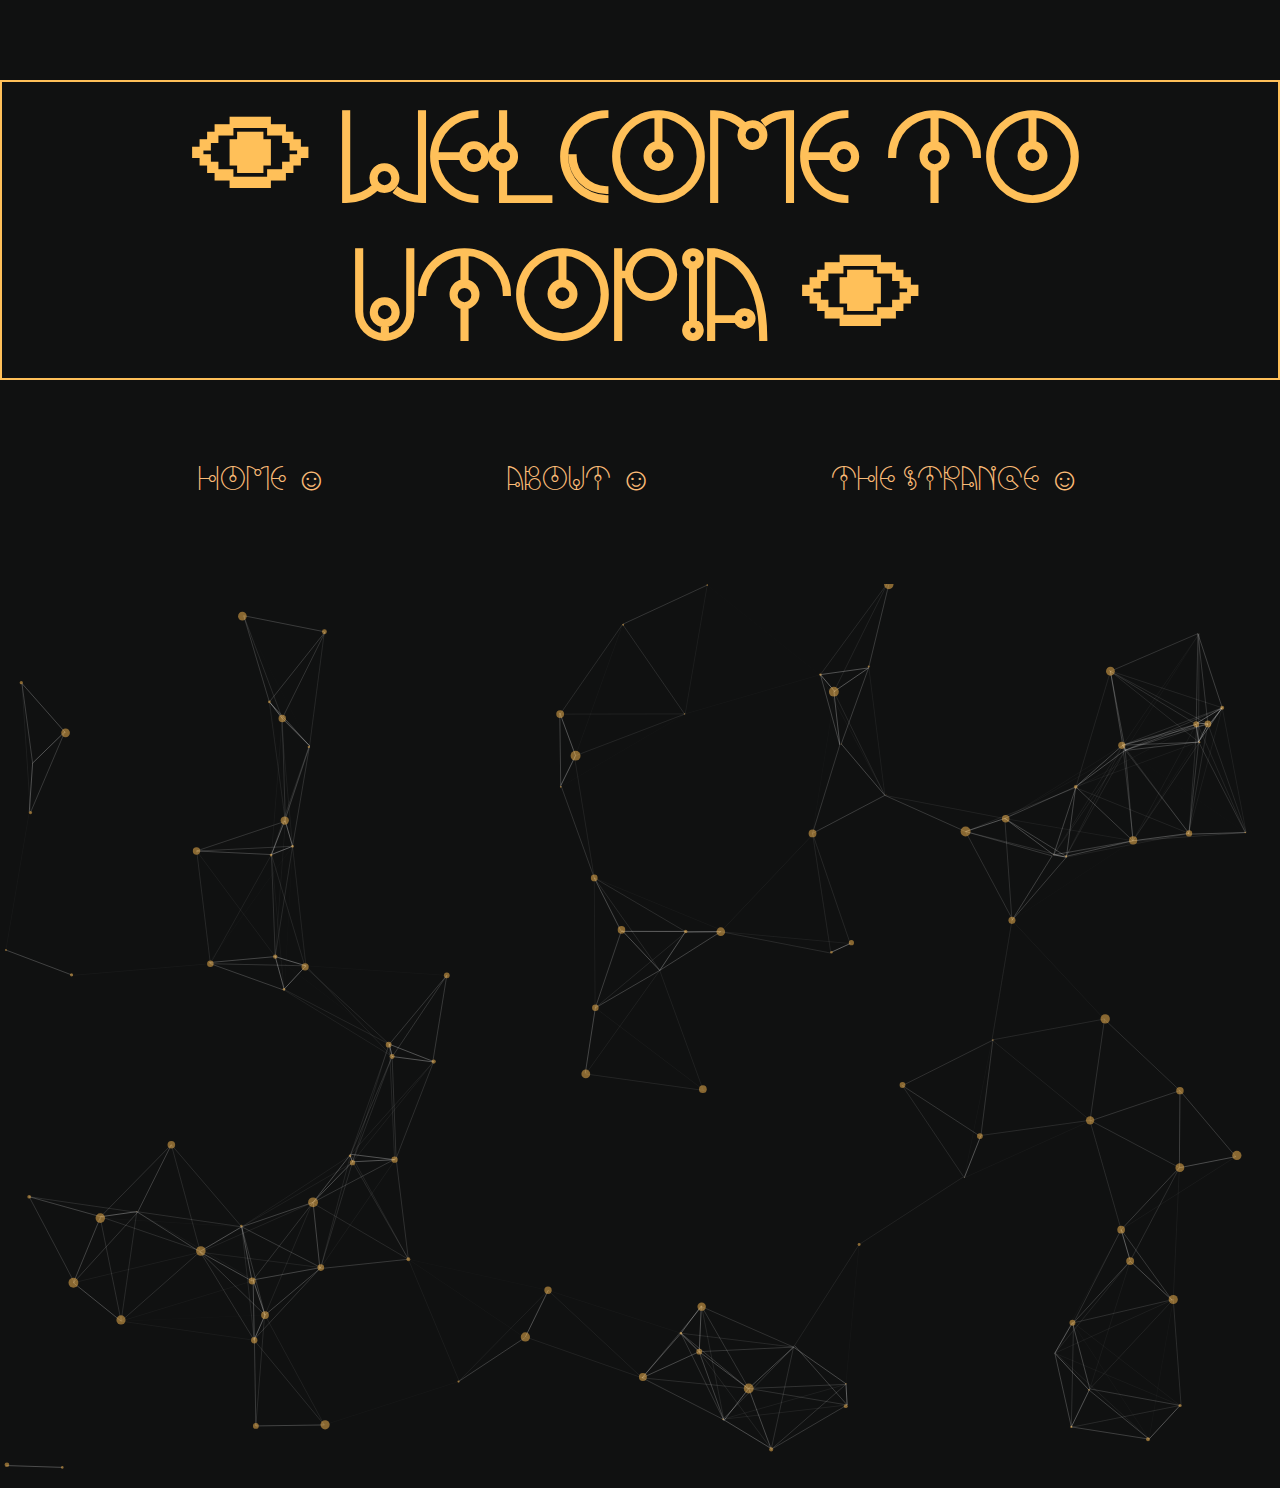
<file: index.html>
<!DOCTYPE html>
<html>
<head>
  <meta charset="utf-8" />
  <title>❤</title>
  <link rel="stylesheet" href="styles.css">
</head>

<body style="background-color: #101111;">
<h1 style="text-align:center">👁 WELCOME TO UTOPIA 👁</h1>

   <div class="container">
      <div class="nav-wrapper">
        <div class="left-side">
          <div class="nav-link-wrapper">
              <a href="index.html">Home ☺</a>
            </div>

            <div class="nav-link-wrapper">
              <a href="about.html">About ☺</a>
            </div>

            <div class="nav-link-wrapper">
              <a href="the strange.html">The strange ☺</a>
            </div>

          </div>
        </div>
      </div>

    <div id="particles-js"></div>
      <script type="text/javascript" src="animations/particles.js"></script>
      <script type="text/javascript" src="animations/app.js"></script>
    </div>
</body>
</html>
</file>
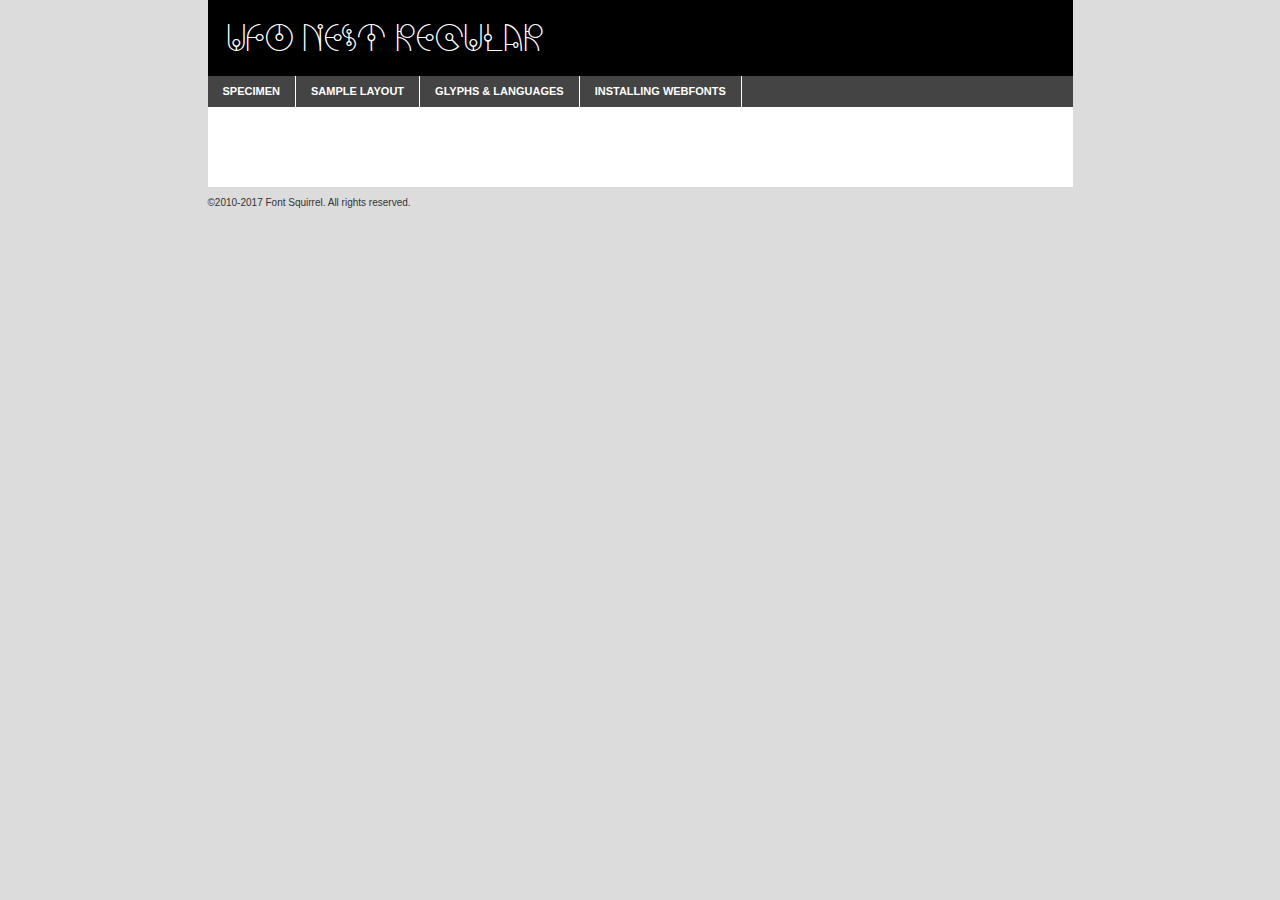
<file: fonts/ufo_nest_-_regluar-demo.html>
<!DOCTYPE html PUBLIC "-//W3C//DTD XHTML 1.0 Transitional//EN"
	"http://www.w3.org/TR/xhtml1/DTD/xhtml1-transitional.dtd">

<html xmlns="http://www.w3.org/1999/xhtml" xml:lang="en" lang="en">
<head>
	<meta http-equiv="Content-Type" content="text/html; charset=utf-8" />
	<script src="http://ajax.googleapis.com/ajax/libs/jquery/1.7.2/jquery.min.js" type="text/javascript" charset="utf-8"></script>
	<script type="text/javascript">
	(function($){$.fn.easyTabs=function(option){var param=jQuery.extend({fadeSpeed:"fast",defaultContent:1,activeClass:'active'},option);$(this).each(function(){var thisId="#"+this.id;if(param.defaultContent==''){param.defaultContent=1;}
	if(typeof param.defaultContent=="number")
	{var defaultTab=$(thisId+" .tabs li:eq("+(param.defaultContent-1)+") a").attr('href').substr(1);}else{var defaultTab=param.defaultContent;}
	$(thisId+" .tabs li a").each(function(){var tabToHide=$(this).attr('href').substr(1);$("#"+tabToHide).addClass('easytabs-tab-content');});hideAll();changeContent(defaultTab);function hideAll(){$(thisId+" .easytabs-tab-content").hide();}
	function changeContent(tabId){hideAll();$(thisId+" .tabs li").removeClass(param.activeClass);$(thisId+" .tabs li a[href=#"+tabId+"]").closest('li').addClass(param.activeClass);if(param.fadeSpeed!="none")
	{$(thisId+" #"+tabId).fadeIn(param.fadeSpeed);}else{$(thisId+" #"+tabId).show();}}
	$(thisId+" .tabs li").click(function(){var tabId=$(this).find('a').attr('href').substr(1);changeContent(tabId);return false;});});}})(jQuery);
	</script>
	<link rel="stylesheet" href="specimen_files/specimen_stylesheet.css" type="text/css" charset="utf-8" />
	<link rel="stylesheet" href="stylesheet.css" type="text/css" charset="utf-8" />

	<style type="text/css">
					body{
				font-family: 'ufo_nestregular';
							}
		</style>

	<title>UFO NEST Regular Specimen</title>
	
	
	<script type="text/javascript" charset="utf-8">
		$(document).ready(function() {
			$('#container').easyTabs({defaultContent:1});
		});
	</script>
</head>

<body>
<div id="container">
	<div id="header">
		UFO NEST Regular	</div>
	<ul class="tabs">
		<li><a href="#specimen">Specimen</a></li>
		<li><a href="#layout">Sample Layout</a></li>
				<li><a href="#glyphs">Glyphs &amp; Languages</a></li>
		<li><a href="#installing">Installing Webfonts</a></li>
		
	</ul>
	
	<div id="main_content">

		
			<div id="specimen">
		
				<div class="section">
					<div class="grid12 firstcol">
						<div class="huge">AaBb</div>
					</div>
				</div>
		
				<div class="section">
					<div class="glyph_range">A&#x200B;B&#x200b;C&#x200b;D&#x200b;E&#x200b;F&#x200b;G&#x200b;H&#x200b;I&#x200b;J&#x200b;K&#x200b;L&#x200b;M&#x200b;N&#x200b;O&#x200b;P&#x200b;Q&#x200b;R&#x200b;S&#x200b;T&#x200b;U&#x200b;V&#x200b;W&#x200b;X&#x200b;Y&#x200b;Z&#x200b;a&#x200b;b&#x200b;c&#x200b;d&#x200b;e&#x200b;f&#x200b;g&#x200b;h&#x200b;i&#x200b;j&#x200b;k&#x200b;l&#x200b;m&#x200b;n&#x200b;o&#x200b;p&#x200b;q&#x200b;r&#x200b;s&#x200b;t&#x200b;u&#x200b;v&#x200b;w&#x200b;x&#x200b;y&#x200b;z&#x200b;1&#x200b;2&#x200b;3&#x200b;4&#x200b;5&#x200b;6&#x200b;7&#x200b;8&#x200b;9&#x200b;0&#x200b;&amp;&#x200b;.&#x200b;,&#x200b;?&#x200b;!&#x200b;&#64;&#x200b;(&#x200b;)&#x200b;#&#x200b;$&#x200b;%&#x200b;*&#x200b;+&#x200b;-&#x200b;=&#x200b;:&#x200b;;</div>
				</div>
				<div class="section">
					<div class="grid12 firstcol">
						<table class="sample_table">
							<tr><td>10</td><td class="size10">abcdefghijklmnopqrstuvwxyzABCDEFGHIJKLMNOPQRSTUVWXYZ0123456789abcdefghijklmnopqrstuvwxyzABCDEFGHIJKLMNOPQRSTUVWXYZ0123456789abcdefghijklmnopqrstuvwxyzABCDEFGHIJKLMNOPQRSTUVWXYZ</td></tr>
							<tr><td>11</td><td class="size11">abcdefghijklmnopqrstuvwxyzABCDEFGHIJKLMNOPQRSTUVWXYZ0123456789abcdefghijklmnopqrstuvwxyzABCDEFGHIJKLMNOPQRSTUVWXYZ0123456789abcdefghijklmnopqrstuvwxyzABCDEFGHIJKLMNOPQRSTUVWXYZ</td></tr>
							<tr><td>12</td><td class="size12">abcdefghijklmnopqrstuvwxyzABCDEFGHIJKLMNOPQRSTUVWXYZ0123456789abcdefghijklmnopqrstuvwxyzABCDEFGHIJKLMNOPQRSTUVWXYZ0123456789abcdefghijklmnopqrstuvwxyzABCDEFGHIJKLMNOPQRSTUVWXYZ</td></tr>
							<tr><td>13</td><td class="size13">abcdefghijklmnopqrstuvwxyzABCDEFGHIJKLMNOPQRSTUVWXYZ0123456789abcdefghijklmnopqrstuvwxyzABCDEFGHIJKLMNOPQRSTUVWXYZ0123456789abcdefghijklmnopqrstuvwxyzABCDEFGHIJKLMNOPQRSTUVWXYZ</td></tr>
							<tr><td>14</td><td class="size14">abcdefghijklmnopqrstuvwxyzABCDEFGHIJKLMNOPQRSTUVWXYZ0123456789abcdefghijklmnopqrstuvwxyzABCDEFGHIJKLMNOPQRSTUVWXYZ0123456789abcdefghijklmnopqrstuvwxyzABCDEFGHIJKLMNOPQRSTUVWXYZ</td></tr>
							<tr><td>16</td><td class="size16">abcdefghijklmnopqrstuvwxyzABCDEFGHIJKLMNOPQRSTUVWXYZ0123456789abcdefghijklmnopqrstuvwxyzABCDEFGHIJKLMNOPQRSTUVWXYZ</td></tr>
							<tr><td>18</td><td class="size18">abcdefghijklmnopqrstuvwxyzABCDEFGHIJKLMNOPQRSTUVWXYZ0123456789abcdefghijklmnopqrstuvwxyzABCDEFGHIJKLMNOPQRSTUVWXYZ</td></tr>
							<tr><td>20</td><td class="size20">abcdefghijklmnopqrstuvwxyzABCDEFGHIJKLMNOPQRSTUVWXYZ0123456789abcdefghijklmnopqrstuvwxyzABCDEFGHIJKLMNOPQRSTUVWXYZ</td></tr>
							<tr><td>24</td><td class="size24">abcdefghijklmnopqrstuvwxyzABCDEFGHIJKLMNOPQRSTUVWXYZ0123456789abcdefghijklmnopqrstuvwxyzABCDEFGHIJKLMNOPQRSTUVWXYZ</td></tr>
							<tr><td>30</td><td class="size30">abcdefghijklmnopqrstuvwxyzABCDEFGHIJKLMNOPQRSTUVWXYZ0123456789abcdefghijklmnopqrstuvwxyzABCDEFGHIJKLMNOPQRSTUVWXYZ</td></tr>
							<tr><td>36</td><td class="size36">abcdefghijklmnopqrstuvwxyzABCDEFGHIJKLMNOPQRSTUVWXYZ0123456789abcdefghijklmnopqrstuvwxyzABCDEFGHIJKLMNOPQRSTUVWXYZ</td></tr>
							<tr><td>48</td><td class="size48">abcdefghijklmnopqrstuvwxyzABCDEFGHIJKLMNOPQRSTUVWXYZ0123456789abcdefghijklmnopqrstuvwxyzABCDEFGHIJKLMNOPQRSTUVWXYZ</td></tr>
							<tr><td>60</td><td class="size60">abcdefghijklmnopqrstuvwxyzABCDEFGHIJKLMNOPQRSTUVWXYZ0123456789abcdefghijklmnopqrstuvwxyzABCDEFGHIJKLMNOPQRSTUVWXYZ</td></tr>
							<tr><td>72</td><td class="size72">abcdefghijklmnopqrstuvwxyzABCDEFGHIJKLMNOPQRSTUVWXYZ0123456789abcdefghijklmnopqrstuvwxyzABCDEFGHIJKLMNOPQRSTUVWXYZ</td></tr>
							<tr><td>90</td><td class="size90">abcdefghijklmnopqrstuvwxyzABCDEFGHIJKLMNOPQRSTUVWXYZ0123456789abcdefghijklmnopqrstuvwxyzABCDEFGHIJKLMNOPQRSTUVWXYZ</td></tr>
						</table>
				
					</div>
			
				</div>
		
		
		
								<div class="section" id="bodycomparison">


										<div id="xheight">
				<div class="fontbody">&#x25FC;&#x25FC;&#x25FC;&#x25FC;&#x25FC;&#x25FC;&#x25FC;&#x25FC;&#x25FC;&#x25FC;&#x25FC;&#x25FC;&#x25FC;&#x25FC;&#x25FC;&#x25FC;&#x25FC;&#x25FC;&#x25FC;&#x25FC;&#x25FC;&#x25FC;&#x25FC;&#x25FC;&#x25FC;&#x25FC;&#x25FC;&#x25FC;&#x25FC;&#x25FC;&#x25FC;&#x25FC;&#x25FC;&#x25FC;&#x25FC;&#x25FC;&#x25FC;&#x25FC;&#x25FC;&#x25FC;&#x25FC;&#x25FC;&#x25FC;&#x25FC;&#x25FC;&#x25FC;&#x25FC;&#x25FC;&#x25FC;&#x25FC;&#x25FC;&#x25FC;&#x25FC;&#x25FC;&#x25FC;&#x25FC;&#x25FC;&#x25FC;&#x25FC;&#x25FC;&#x25FC;&#x25FC;&#x25FC;&#x25FC;&#x25FC;&#x25FC;&#x25FC;&#x25FC;&#x25FC;&#x25FC;&#x25FC;&#x25FC;&#x25FC;&#x25FC;&#x25FC;&#x25FC;&#x25FC;&#x25FC;&#x25FC;&#x25FC;&#x25FC;&#x25FC;&#x25FC;&#x25FC;&#x25FC;&#x25FC;&#x25FC;&#x25FC;&#x25FC;&#x25FC;&#x25FC;&#x25FC;&#x25FC;&#x25FC;&#x25FC;&#x25FC;&#x25FC;&#x25FC;&#x25FC;body</div><div class="arialbody">body</div><div class="verdanabody">body</div><div class="georgiabody">body</div></div>
										<div class="fontbody" style="z-index:1">
											body<span>UFO NEST Regular</span>
										</div>
										<div class="arialbody" style="z-index:1">
											body<span>Arial</span>
										</div>
										<div class="verdanabody" style="z-index:1">
											body<span>Verdana</span>
										</div>
										<div class="georgiabody" style="z-index:1">
											body<span>Georgia</span>
										</div>



								</div>
		
		
				<div class="section psample psample_row1" id="">
					
					<div class="grid2 firstcol">
						<p class="size10"><span>10.</span>Aenean lacinia bibendum nulla sed consectetur. Fusce dapibus, tellus ac cursus commodo, tortor mauris condimentum nibh, ut fermentum massa justo sit amet risus. Nullam id dolor id nibh ultricies vehicula ut id elit. Cum sociis natoque penatibus et magnis dis parturient montes, nascetur ridiculus mus. Nulla vitae elit libero, a pharetra augue.</p>
			
					</div>
					<div class="grid3">
						<p class="size11"><span>11.</span>Aenean lacinia bibendum nulla sed consectetur. Fusce dapibus, tellus ac cursus commodo, tortor mauris condimentum nibh, ut fermentum massa justo sit amet risus. Nullam id dolor id nibh ultricies vehicula ut id elit. Cum sociis natoque penatibus et magnis dis parturient montes, nascetur ridiculus mus. Nulla vitae elit libero, a pharetra augue.</p>
			
					</div>
					<div class="grid3">
						<p class="size12"><span>12.</span>Aenean lacinia bibendum nulla sed consectetur. Fusce dapibus, tellus ac cursus commodo, tortor mauris condimentum nibh, ut fermentum massa justo sit amet risus. Nullam id dolor id nibh ultricies vehicula ut id elit. Cum sociis natoque penatibus et magnis dis parturient montes, nascetur ridiculus mus. Nulla vitae elit libero, a pharetra augue.</p>
			
					</div>
					<div class="grid4">
						<p class="size13"><span>13.</span>Aenean lacinia bibendum nulla sed consectetur. Fusce dapibus, tellus ac cursus commodo, tortor mauris condimentum nibh, ut fermentum massa justo sit amet risus. Nullam id dolor id nibh ultricies vehicula ut id elit. Cum sociis natoque penatibus et magnis dis parturient montes, nascetur ridiculus mus. Nulla vitae elit libero, a pharetra augue.</p>
			
					</div>
					<div class="white_blend"></div>
					
				</div>
				<div class="section psample psample_row2" id="">
					<div class="grid3 firstcol">
						<p class="size14"><span>14.</span>Aenean lacinia bibendum nulla sed consectetur. Fusce dapibus, tellus ac cursus commodo, tortor mauris condimentum nibh, ut fermentum massa justo sit amet risus. Nullam id dolor id nibh ultricies vehicula ut id elit. Cum sociis natoque penatibus et magnis dis parturient montes, nascetur ridiculus mus. Nulla vitae elit libero, a pharetra augue.</p>
			
					</div>
					<div class="grid4">
						<p class="size16"><span>16.</span>Aenean lacinia bibendum nulla sed consectetur. Fusce dapibus, tellus ac cursus commodo, tortor mauris condimentum nibh, ut fermentum massa justo sit amet risus. Nullam id dolor id nibh ultricies vehicula ut id elit. Cum sociis natoque penatibus et magnis dis parturient montes, nascetur ridiculus mus. Nulla vitae elit libero, a pharetra augue.</p>
			
					</div>
					<div class="grid5">
						<p class="size18"><span>18.</span>Aenean lacinia bibendum nulla sed consectetur. Fusce dapibus, tellus ac cursus commodo, tortor mauris condimentum nibh, ut fermentum massa justo sit amet risus. Nullam id dolor id nibh ultricies vehicula ut id elit. Cum sociis natoque penatibus et magnis dis parturient montes, nascetur ridiculus mus. Nulla vitae elit libero, a pharetra augue.</p>
			
					</div>

					<div class="white_blend"></div>

				</div>
				
				<div class="section psample psample_row3" id="">
					<div class="grid5 firstcol">
						<p class="size20"><span>20.</span>Aenean lacinia bibendum nulla sed consectetur. Fusce dapibus, tellus ac cursus commodo, tortor mauris condimentum nibh, ut fermentum massa justo sit amet risus. Nullam id dolor id nibh ultricies vehicula ut id elit. Cum sociis natoque penatibus et magnis dis parturient montes, nascetur ridiculus mus. Nulla vitae elit libero, a pharetra augue.</p>
					</div>
					<div class="grid7">
						<p class="size24"><span>24.</span>Aenean lacinia bibendum nulla sed consectetur. Fusce dapibus, tellus ac cursus commodo, tortor mauris condimentum nibh, ut fermentum massa justo sit amet risus. Nullam id dolor id nibh ultricies vehicula ut id elit. Cum sociis natoque penatibus et magnis dis parturient montes, nascetur ridiculus mus. Nulla vitae elit libero, a pharetra augue.</p>
					</div>
					
					<div class="white_blend"></div>
					
				</div>
				
				<div class="section psample psample_row4" id="">
					<div class="grid12 firstcol">
						<p class="size30"><span>30.</span>Aenean lacinia bibendum nulla sed consectetur. Fusce dapibus, tellus ac cursus commodo, tortor mauris condimentum nibh, ut fermentum massa justo sit amet risus. Nullam id dolor id nibh ultricies vehicula ut id elit. Cum sociis natoque penatibus et magnis dis parturient montes, nascetur ridiculus mus. Nulla vitae elit libero, a pharetra augue.</p>
					</div>
					<div class="white_blend"></div>
					
				</div>
				
				
				
				<div class="section psample psample_row1 fullreverse">
					<div class="grid2 firstcol">
						<p class="size10"><span>10.</span>Aenean lacinia bibendum nulla sed consectetur. Fusce dapibus, tellus ac cursus commodo, tortor mauris condimentum nibh, ut fermentum massa justo sit amet risus. Nullam id dolor id nibh ultricies vehicula ut id elit. Cum sociis natoque penatibus et magnis dis parturient montes, nascetur ridiculus mus. Nulla vitae elit libero, a pharetra augue.</p>
			
					</div>
					<div class="grid3">
						<p class="size11"><span>11.</span>Aenean lacinia bibendum nulla sed consectetur. Fusce dapibus, tellus ac cursus commodo, tortor mauris condimentum nibh, ut fermentum massa justo sit amet risus. Nullam id dolor id nibh ultricies vehicula ut id elit. Cum sociis natoque penatibus et magnis dis parturient montes, nascetur ridiculus mus. Nulla vitae elit libero, a pharetra augue.</p>
			
					</div>
					<div class="grid3">
						<p class="size12"><span>12.</span>Aenean lacinia bibendum nulla sed consectetur. Fusce dapibus, tellus ac cursus commodo, tortor mauris condimentum nibh, ut fermentum massa justo sit amet risus. Nullam id dolor id nibh ultricies vehicula ut id elit. Cum sociis natoque penatibus et magnis dis parturient montes, nascetur ridiculus mus. Nulla vitae elit libero, a pharetra augue.</p>
			
					</div>
					<div class="grid4">
						<p class="size13"><span>13.</span>Aenean lacinia bibendum nulla sed consectetur. Fusce dapibus, tellus ac cursus commodo, tortor mauris condimentum nibh, ut fermentum massa justo sit amet risus. Nullam id dolor id nibh ultricies vehicula ut id elit. Cum sociis natoque penatibus et magnis dis parturient montes, nascetur ridiculus mus. Nulla vitae elit libero, a pharetra augue.</p>
			
					</div>
					<div class="black_blend"></div>
					
				</div>
				
				<div class="section psample psample_row2 fullreverse">
					<div class="grid3 firstcol">
						<p class="size14"><span>14.</span>Aenean lacinia bibendum nulla sed consectetur. Fusce dapibus, tellus ac cursus commodo, tortor mauris condimentum nibh, ut fermentum massa justo sit amet risus. Nullam id dolor id nibh ultricies vehicula ut id elit. Cum sociis natoque penatibus et magnis dis parturient montes, nascetur ridiculus mus. Nulla vitae elit libero, a pharetra augue.</p>
			
					</div>
					<div class="grid4">
						<p class="size16"><span>16.</span>Aenean lacinia bibendum nulla sed consectetur. Fusce dapibus, tellus ac cursus commodo, tortor mauris condimentum nibh, ut fermentum massa justo sit amet risus. Nullam id dolor id nibh ultricies vehicula ut id elit. Cum sociis natoque penatibus et magnis dis parturient montes, nascetur ridiculus mus. Nulla vitae elit libero, a pharetra augue.</p>
			
					</div>
					<div class="grid5">
						<p class="size18"><span>18.</span>Aenean lacinia bibendum nulla sed consectetur. Fusce dapibus, tellus ac cursus commodo, tortor mauris condimentum nibh, ut fermentum massa justo sit amet risus. Nullam id dolor id nibh ultricies vehicula ut id elit. Cum sociis natoque penatibus et magnis dis parturient montes, nascetur ridiculus mus. Nulla vitae elit libero, a pharetra augue.</p>
			
					</div>
					<div class="black_blend"></div>

				</div>
				
				<div class="section psample fullreverse psample_row3" id="">
					<div class="grid5 firstcol">
						<p class="size20"><span>20.</span>Aenean lacinia bibendum nulla sed consectetur. Fusce dapibus, tellus ac cursus commodo, tortor mauris condimentum nibh, ut fermentum massa justo sit amet risus. Nullam id dolor id nibh ultricies vehicula ut id elit. Cum sociis natoque penatibus et magnis dis parturient montes, nascetur ridiculus mus. Nulla vitae elit libero, a pharetra augue.</p>
					</div>
					<div class="grid7">
						<p class="size24"><span>24.</span>Aenean lacinia bibendum nulla sed consectetur. Fusce dapibus, tellus ac cursus commodo, tortor mauris condimentum nibh, ut fermentum massa justo sit amet risus. Nullam id dolor id nibh ultricies vehicula ut id elit. Cum sociis natoque penatibus et magnis dis parturient montes, nascetur ridiculus mus. Nulla vitae elit libero, a pharetra augue.</p>
					</div>
					
					<div class="black_blend"></div>
					
				</div>
				
				<div class="section psample fullreverse psample_row4" id="" style="border-bottom: 20px #000 solid;">
					<div class="grid12 firstcol">
						<p class="size30"><span>30.</span>Aenean lacinia bibendum nulla sed consectetur. Fusce dapibus, tellus ac cursus commodo, tortor mauris condimentum nibh, ut fermentum massa justo sit amet risus. Nullam id dolor id nibh ultricies vehicula ut id elit. Cum sociis natoque penatibus et magnis dis parturient montes, nascetur ridiculus mus. Nulla vitae elit libero, a pharetra augue.</p>
					</div>
					<div class="black_blend"></div>
					
				</div>
				
				
				
				
			</div>
			
			<div id="layout">
				
				<div class="section">
					
					<div class="grid12 firstcol">
						<h1>Lorem Ipsum Dolor</h1>
						<h2>Etiam porta sem malesuada magna mollis euismod</h2>
						
						<p class="byline">By <a href="#link">Aenean Lacinia</a></p>
					</div>
				</div>
				<div class="section">
					<div class="grid8 firstcol">
						<p class="large">Donec sed odio dui. Morbi leo risus, porta ac consectetur ac, vestibulum at eros. Fusce dapibus, tellus ac cursus commodo, tortor mauris condimentum nibh, ut fermentum massa justo sit amet risus. </p>

						
						<h3>Pellentesque ornare sem</h3>

						<p>Maecenas sed diam eget risus varius blandit sit amet non magna. Maecenas faucibus mollis interdum. Donec ullamcorper nulla non metus auctor fringilla. Nullam id dolor id nibh ultricies vehicula ut id elit. Nullam id dolor id nibh ultricies vehicula ut id elit. </p>

						<p>Aenean eu leo quam. Pellentesque ornare sem lacinia quam venenatis vestibulum. Lorem ipsum dolor sit amet, consectetur adipiscing elit. Cum sociis natoque penatibus et magnis dis parturient montes, nascetur ridiculus mus. </p>

						<p>Nulla vitae elit libero, a pharetra augue. Praesent commodo cursus magna, vel scelerisque nisl consectetur et. Aenean lacinia bibendum nulla sed consectetur. </p>

						<p>Nullam quis risus eget urna mollis ornare vel eu leo. Nullam quis risus eget urna mollis ornare vel eu leo. Maecenas sed diam eget risus varius blandit sit amet non magna. Donec ullamcorper nulla non metus auctor fringilla. </p>

						<h3>Cras mattis consectetur</h3>

						<p>Aenean eu leo quam. Pellentesque ornare sem lacinia quam venenatis vestibulum. Aenean lacinia bibendum nulla sed consectetur. Integer posuere erat a ante venenatis dapibus posuere velit aliquet. Cras mattis consectetur purus sit amet fermentum. </p>

						<p>Nullam id dolor id nibh ultricies vehicula ut id elit. Nullam quis risus eget urna mollis ornare vel eu leo. Cras mattis consectetur purus sit amet fermentum.</p>
					</div>
					
					<div class="grid4 sidebar">
						
						<div class="box reverse">
							<p class="last">Nullam quis risus eget urna mollis ornare vel eu leo. Donec ullamcorper nulla non metus auctor fringilla. Cras mattis consectetur purus sit amet fermentum. Sed posuere consectetur est at lobortis. Lorem ipsum dolor sit amet, consectetur adipiscing elit. </p>
						</div>
						
						<p class="caption">Maecenas sed diam eget risus varius.</p>

						<p>Vestibulum id ligula porta felis euismod semper. Integer posuere erat a ante venenatis dapibus posuere velit aliquet. Vestibulum id ligula porta felis euismod semper. Sed posuere consectetur est at lobortis. Maecenas sed diam eget risus varius blandit sit amet non magna. Fusce dapibus, tellus ac cursus commodo, tortor mauris condimentum nibh, ut fermentum massa justo sit amet risus. </p>

					

						<p>Duis mollis, est non commodo luctus, nisi erat porttitor ligula, eget lacinia odio sem nec elit. Aenean lacinia bibendum nulla sed consectetur. Vivamus sagittis lacus vel augue laoreet rutrum faucibus dolor auctor. Aenean lacinia bibendum nulla sed consectetur. Nullam quis risus eget urna mollis ornare vel eu leo. </p>

						<p>Praesent commodo cursus magna, vel scelerisque nisl consectetur et. Donec ullamcorper nulla non metus auctor fringilla. Maecenas faucibus mollis interdum. Fusce dapibus, tellus ac cursus commodo, tortor mauris condimentum nibh, ut fermentum massa justo sit amet risus. </p>

					</div>
				</div>
				
			</div>


			



		<div id="glyphs">
			<div class="section">
				<div class="grid12 firstcol">
			
				<h1>Language Support</h1>
				<p>The subset of UFO NEST Regular in this kit supports the following languages:<br />
			
					Demo				</p>
				<h1>Glyph Chart</h1>
				<p>The subset of UFO NEST Regular in this kit includes all the glyphs listed below. Unicode entities are included above each glyph to help you insert individual characters into your layout.</p>
				<div id="glyph_chart">
			
																				 <div><p>&amp;#65;</p>&#65;</div>
																				 <div><p>&amp;#66;</p>&#66;</div>
																				 <div><p>&amp;#67;</p>&#67;</div>
																				 <div><p>&amp;#68;</p>&#68;</div>
																				 <div><p>&amp;#69;</p>&#69;</div>
																				 <div><p>&amp;#70;</p>&#70;</div>
																				 <div><p>&amp;#71;</p>&#71;</div>
																				 <div><p>&amp;#72;</p>&#72;</div>
																				 <div><p>&amp;#73;</p>&#73;</div>
																				 <div><p>&amp;#74;</p>&#74;</div>
																				 <div><p>&amp;#75;</p>&#75;</div>
																				 <div><p>&amp;#76;</p>&#76;</div>
																				 <div><p>&amp;#77;</p>&#77;</div>
																				 <div><p>&amp;#78;</p>&#78;</div>
																				 <div><p>&amp;#79;</p>&#79;</div>
																				 <div><p>&amp;#80;</p>&#80;</div>
																				 <div><p>&amp;#81;</p>&#81;</div>
																				 <div><p>&amp;#82;</p>&#82;</div>
																				 <div><p>&amp;#83;</p>&#83;</div>
																				 <div><p>&amp;#84;</p>&#84;</div>
																				 <div><p>&amp;#85;</p>&#85;</div>
																				 <div><p>&amp;#86;</p>&#86;</div>
																				 <div><p>&amp;#87;</p>&#87;</div>
																				 <div><p>&amp;#88;</p>&#88;</div>
																				 <div><p>&amp;#89;</p>&#89;</div>
																				 <div><p>&amp;#90;</p>&#90;</div>
																				 <div><p>&amp;#97;</p>&#97;</div>
																				 <div><p>&amp;#98;</p>&#98;</div>
																				 <div><p>&amp;#99;</p>&#99;</div>
																				 <div><p>&amp;#100;</p>&#100;</div>
																				 <div><p>&amp;#101;</p>&#101;</div>
																				 <div><p>&amp;#102;</p>&#102;</div>
																				 <div><p>&amp;#103;</p>&#103;</div>
																				 <div><p>&amp;#104;</p>&#104;</div>
																				 <div><p>&amp;#105;</p>&#105;</div>
																				 <div><p>&amp;#106;</p>&#106;</div>
																				 <div><p>&amp;#107;</p>&#107;</div>
																				 <div><p>&amp;#108;</p>&#108;</div>
																				 <div><p>&amp;#109;</p>&#109;</div>
																				 <div><p>&amp;#110;</p>&#110;</div>
																				 <div><p>&amp;#111;</p>&#111;</div>
																				 <div><p>&amp;#112;</p>&#112;</div>
																				 <div><p>&amp;#113;</p>&#113;</div>
																				 <div><p>&amp;#114;</p>&#114;</div>
																				 <div><p>&amp;#115;</p>&#115;</div>
																				 <div><p>&amp;#116;</p>&#116;</div>
																				 <div><p>&amp;#117;</p>&#117;</div>
																				 <div><p>&amp;#118;</p>&#118;</div>
																				 <div><p>&amp;#119;</p>&#119;</div>
																				 <div><p>&amp;#120;</p>&#120;</div>
																				 <div><p>&amp;#121;</p>&#121;</div>
																				 <div><p>&amp;#122;</p>&#122;</div>
																				 <div><p>&amp;#8192;</p>&#8192;</div>
																				 <div><p>&amp;#8193;</p>&#8193;</div>
																				 <div><p>&amp;#8194;</p>&#8194;</div>
																				 <div><p>&amp;#8195;</p>&#8195;</div>
																				 <div><p>&amp;#8196;</p>&#8196;</div>
																				 <div><p>&amp;#8197;</p>&#8197;</div>
																				 <div><p>&amp;#8198;</p>&#8198;</div>
																				 <div><p>&amp;#8199;</p>&#8199;</div>
																				 <div><p>&amp;#8200;</p>&#8200;</div>
																				 <div><p>&amp;#8201;</p>&#8201;</div>
																				 <div><p>&amp;#8202;</p>&#8202;</div>
																				 <div><p>&amp;#8239;</p>&#8239;</div>
																				 <div><p>&amp;#8287;</p>&#8287;</div>
																				 <div><p>&amp;#9724;</p>&#9724;</div>
																																																</div>	
				</div>
		
		
			</div>
		</div>
		
		
		<div id="specs">
			
		</div>
	
		<div id="installing">
			<div class="section">
				<div class="grid7 firstcol">
					<h1>Installing Webfonts</h1>
					
					<p>Webfonts are supported by all major browser platforms but not all in the same way. There are currently four different font formats that must be included in order to target all browsers. This includes TTF, WOFF, EOT and SVG.</p>
					
					<h2>1. Upload your webfonts</h2>
					<p>You must upload your webfont kit to your website. They should be in or near the same directory as your CSS files.</p>
					
					<h2>2. Include the webfont stylesheet</h2>
					<p>A special CSS @font-face declaration helps the various browsers select the appropriate font it needs without causing you a bunch of headaches. Learn more about this syntax by reading the <a href="https://www.fontspring.com/blog/further-hardening-of-the-bulletproof-syntax">Fontspring blog post</a> about it. The code for it is as follows:</p>


<code>
@font-face{ 
	font-family: 'MyWebFont';
	src: url('WebFont.eot');
	src: url('WebFont.eot?#iefix') format('embedded-opentype'),
	     url('WebFont.woff') format('woff'),
	     url('WebFont.ttf') format('truetype'),
	     url('WebFont.svg#webfont') format('svg');
}
</code>

	<p>We've already gone ahead and generated the code for you. All you have to do is link to the stylesheet in your HTML, like this:</p>
	<code>&lt;link rel=&quot;stylesheet&quot; href=&quot;stylesheet.css&quot; type=&quot;text/css&quot; charset=&quot;utf-8&quot; /&gt;</code>

					<h2>3. Modify your own stylesheet</h2>
					<p>To take advantage of your new fonts, you must tell your stylesheet to use them. Look at the original @font-face declaration above and find the property called "font-family." The name linked there will be what you use to reference the font. Prepend that webfont name to the font stack in the "font-family" property, inside the selector you want to change. For example:</p>
<code>p { font-family: 'WebFont', Arial, sans-serif; }</code>

<h2>4. Test</h2>
<p>Getting webfonts to work cross-browser <em>can</em> be tricky. Use the information in the sidebar to help you if you find that fonts aren't loading in a particular browser.</p>
				</div>
				
				<div class="grid5 sidebar">
					<div class="box">
						<h2>Troubleshooting<br />Font-Face Problems</h2>
						<p>Having trouble getting your webfonts to load in your new website? Here are some tips to sort out what might be the problem.</p>

						<h3>Fonts not showing in any browser</h3>

						<p>This sounds like you need to work on the plumbing. You either did not upload the fonts to the correct directory, or you did not link the fonts properly in the CSS. If you've confirmed that all this is correct and you still have a problem, take a look at your .htaccess file and see if requests are getting intercepted.</p>

						<h3>Fonts not loading in iPhone or iPad</h3>

						<p>The most common problem here is that you are serving the fonts from an IIS server. IIS refuses to serve files that have unknown MIME types. If that is the case, you must set the MIME type for SVG to "image/svg+xml" in the server settings. Follow these instructions from Microsoft if you need help.</p>

						<h3>Fonts not loading in Firefox</h3>

						<p>The primary reason for this failure? You are still using a version Firefox older than 3.5. So upgrade already! If that isn't it, then you are very likely serving fonts from a different domain. Firefox requires that all font assets be served from the same domain. Lastly it is possible that you need to add WOFF to your list of MIME types (if you are serving via IIS.)</p>

						<h3>Fonts not loading in IE</h3>

						<p>Are you looking at Internet Explorer on an actual Windows machine or are you cheating by using a service like Adobe BrowserLab? Many of these screenshot services do not render @font-face for IE. Best to test it on a real machine.</p>

						<h3>Fonts not loading in IE9</h3>

						<p>IE9, like Firefox, requires that fonts be served from the same domain as the website. Make sure that is the case.</p>
					</div>
				</div>
			</div>
			
		</div>
	
	</div>
	<div id="footer">
		<p>&copy;2010-2017 Font Squirrel. All rights reserved.</p>
	</div>
</div>
</body>
</html>
</file>
<file: styles.css>
/* Master styles */
@font-face {
  font-family: 'ufonest';
  src: url("fonts/UFONEST.ttf") format('truetype');
}

body {
  margin: 0px;
  padding: 0px;
  height: 100vh;
  overflow:
}
#particles-js
{
  height: 100%
}
.container {
  display: grid;
  grid-template-columns: 1fr;
}

h1 {
  padding: 10px;
  color: #ffC059;
  text-align: center;
  border-style: solid;
  border-width: 2px;
  border-color: #ffC059;
  font-family: 'ufonest';
  font-size: 120px;
}

/* Navbar styles please kill me */

.nav-wrapper {
  display: flex;
  justify-content: center;
  padding: 10px;
  }

.left-side {
  display: flex;
}

.nav-wrapper > .left-side > div {
  margin: 90px;
  margin-top: -10px;
  font-size: 2em;
  text-transform: uppercase;
  font-family: 'ufonest'
}

.nav-link-wrapper {
  height: 22px;
  border-bottom: 1px solid transparent;
  transition: border-bottom 0.5s;
}

.nav-link-wrapper a {
  color: #fabb77;
  text-decoration: none;
  transition: color 0.5;
}

.nav-link-wrapper a:hover {
  border-bottom: 1px solid #F47B00;
  color: #F47B00;
}
</file>
<file: fonts/stylesheet.css>
/*! Generated by Font Squirrel (https://www.fontsquirrel.com) on February 6, 2021 */



@font-face {
    font-family: 'ufo_nestregular';
    src: url('ufo_nest_-_regluar-webfont.eot');
    }

@font-face {
    font-family: 'ufo_nestregular';
    src: url([data-uri]) format('woff2'),
         url([data-uri]) format('woff'),
         url('ufo_nest_-_regluar-webfont.ttf') format('truetype'),
         url('ufo_nest_-_regluar-webfont.svg#ufo_nestregular') format('svg');
    font-weight: normal;
    font-style: normal;

}
</file>
<file: fonts/specimen_files/specimen_stylesheet.css>
@import url('grid_12-825-55-15.css');

/*  
	CSS Reset by Eric Meyer - Released under Public Domain
    http://meyerweb.com/eric/tools/css/reset/
*/
html, body, div, span, applet, object, iframe,
h1, h2, h3, h4, h5, h6, p, blockquote, pre,
a, abbr, acronym, address, big, cite, code,
del, dfn, em, font, img, ins, kbd, q, s, samp,
small, strike, strong, sub, sup, tt, var,
b, u, i, center, dl, dt, dd, ol, ul, li,
fieldset, form, label, legend, table, 
caption, tbody, tfoot, thead, tr, th, td 
                  {margin: 0;padding: 0;border: 0;outline: 0;
                  font-size: 100%;vertical-align: baseline;
                  background: transparent;}
body              {line-height: 1;}
ol, ul            {list-style: none;}
blockquote, q     {quotes: none;}
blockquote:before, blockquote:after,
q:before, q:after {content: '';	content: none;}
:focus            {outline: 0;}
ins               {text-decoration: none;}
del               {text-decoration: line-through;}
table             {border-collapse: collapse;border-spacing: 0;}




body {
	color: #000;
	background-color: #dcdcdc;
}

a {
	text-decoration: none;
	color: #1883ba;
}

h1{
	font-size: 32px;
	font-weight: normal;
	font-style: normal;
	margin-bottom: 18px;
}

h2{
	font-size: 18px;
}

#container {
	width: 865px;
	margin: 0px auto;
}


#header {
	padding: 20px;
	font-size: 36px;
	background-color: #000;
	color: #fff;
}

#header span {
	color: #666;
}
#main_content {
	background-color: #fff;
	padding: 60px 20px 20px;
}


#footer p {
	margin: 0;
	padding-top: 10px;
	padding-bottom: 50px;
	color: #333;
	font: 10px Arial, sans-serif;
}

.tabs {
	width: 100%;
	height: 31px;
	background-color: #444;
}
.tabs li {
	float:  left;
	margin: 0;
	overflow: hidden;
	background-color: #444;
}
.tabs li a {
	display: block;
	color: #fff;
	text-decoration: none;
	font: bold 11px/11px 'Arial';
	text-transform: uppercase;
	padding: 10px 15px;
	border-right: 1px solid #fff;
}

.tabs li a:hover {
		background-color: #00b3ff;

}

.tabs li.active a {
	color:  #000;
	background-color: #fff;
}



div.huge {
	
	font-size: 300px;
	line-height: 1em;
	padding: 0;
	letter-spacing: -.02em;
	overflow: hidden;
}
div.glyph_range {
	font-size: 72px;
	line-height: 1.1em;
}

.size10{ font-size: 10px; }
.size11{ font-size: 11px; }
.size12{ font-size: 12px; }
.size13{ font-size: 13px; }
.size14{ font-size: 14px; }
.size16{ font-size: 16px; }
.size18{ font-size: 18px; }
.size20{ font-size: 20px; }
.size24{ font-size: 24px; }
.size30{ font-size: 30px; }
.size36{ font-size: 36px; }
.size48{ font-size: 48px; }
.size60{ font-size: 60px; }
.size72{ font-size: 72px; }
.size90{ font-size: 90px; }


.psample_row1 {	height: 120px;}
.psample_row1 {	height: 120px;}
.psample_row2 {	height: 160px;}
.psample_row3 {	height: 160px;}
.psample_row4 {	height: 160px;}

.psample {
	overflow: hidden;
	position: relative;
}
.psample p {
	line-height: 1.3em;
	display: block;
	overflow: hidden;
	margin: 0;
}

.psample span {
	margin-right: .5em;
}

.white_blend {
	width: 100%;
	height: 61px;
	background-image: url([data-uri]);
	position: absolute;
	bottom: 0;
}
.black_blend {
	width: 100%;
	height: 61px;
	background-image: url([data-uri]);
	position: absolute;
	bottom: 0;
}
.fullreverse {
	background:  #000 !important;
	color:  #fff !important;
	margin-left: -20px;
	padding-left: 20px;
	margin-right: -20px;
	padding-right: 20px;
	padding: 20px;
	margin-bottom:0;
}


.sample_table td {
	padding-top: 3px;
	padding-bottom:5px;
	padding-left: 5px;
	vertical-align: middle;
	line-height: 1.2em;
}

.sample_table td:first-child {
	background-color: #eee;
	text-align: right;
	padding-right: 5px;
	padding-left: 0;
	padding: 5px;
	font: 11px/12px "Courier New", Courier, mono;
}

code {
	white-space: pre;
	background-color: #eee;
	display: block;
	padding: 10px;
	margin-bottom: 18px;
	overflow: auto;
}


.bottom,.last 	{margin-bottom:0 !important; padding-bottom:0 !important;}

.box  { 
  padding: 18px; 
  margin-bottom: 18px; 
  background: #eee; 
}

.reverse,.reversed { background:  #000 !important;color:  #fff !important; border: none !important;}

#bodycomparison {
	position: relative;
	overflow: hidden;
	font-size: 72px;
	height: 90px;
	white-space: nowrap;
}

#bodycomparison div{
	font-size: 72px;
	line-height: 90px;
	display: inline;
	margin: 0 15px 0 0;
	padding: 0;
}

#bodycomparison div span{
	font: 10px Arial;
	position: absolute;
	left: 0;
}
#xheight {
	float: none;
	position: absolute;
	color: #d9f3ff;
	font-size: 72px;
	line-height: 90px;
}

.fontbody {
 position: relative;
}
.arialbody{
	font-family: Arial;
	position: relative;
}
.verdanabody{
	font-family: Verdana;
	position: relative;
}
.georgiabody{
	font-family: Georgia;
	position: relative;
}

/* @group Layout page
 */

#layout h1 {
	font-size: 36px;
	line-height: 42px;
	font-weight: normal;
	font-style: normal;
}

#layout h2 {
	font-size: 24px;
	line-height: 23px;
	font-weight: normal;
	font-style: normal;
}

#layout h3 {
	font-size: 22px;
	line-height: 1.4em;
	margin-top: 1em;
	font-weight: normal;
	font-style: normal;
}


#layout p.byline {
	font-size: 12px;
	margin-top: 18px;
	line-height: 12px;
	margin-bottom: 0;
}
#layout p {
	font-size: 14px;
	line-height: 21px;
	margin-bottom: .5em;
}

#layout p.large{
	font-size: 18px;
	line-height: 26px;
}

#layout .sidebar p{
	font-size: 12px;
	line-height: 1.4em;
}

#layout p.caption {
	font-size: 10px;
	margin-top: -16px;
	margin-bottom: 18px;
}

/* @end */

/* @group Glyphs */

#glyph_chart div{
	background-color: #d9f3ff;
	color: black;
	float: left;
	font-size: 36px;
	height: 1.2em;
	line-height: 1.2em;
	margin-bottom: 1px;
	margin-right: 1px;
	text-align: center;
	width: 1.2em;
	position: relative;
	padding: .6em .2em .2em;
}

#glyph_chart div p {
	position: absolute;
	left: 0;
	top: 0;
	display: block;
	text-align: center;
	font: bold 9px Arial, sans-serif;
	background-color: #3a768f;
	width: 100%;
	color: #fff;
	padding: 2px 0;
}


#glyphs h1 {
	font-family: Arial, sans-serif;
}
/* @end */

/* @group Installing */

#installing {
	font: 13px Arial, sans-serif;
}

#installing p,
#glyphs p{
	line-height: 1.2em;
	margin-bottom: 18px;
	font: 13px Arial, sans-serif;
}



#installing h3{
	font-size: 15px;
	margin-top: 18px;
}

/* @end */

#rendering h1 {
	font-family: Arial, sans-serif;
}
.render_table td {
	font: 11px "Courier New", Courier, mono;
	vertical-align: middle;
}
</file>
